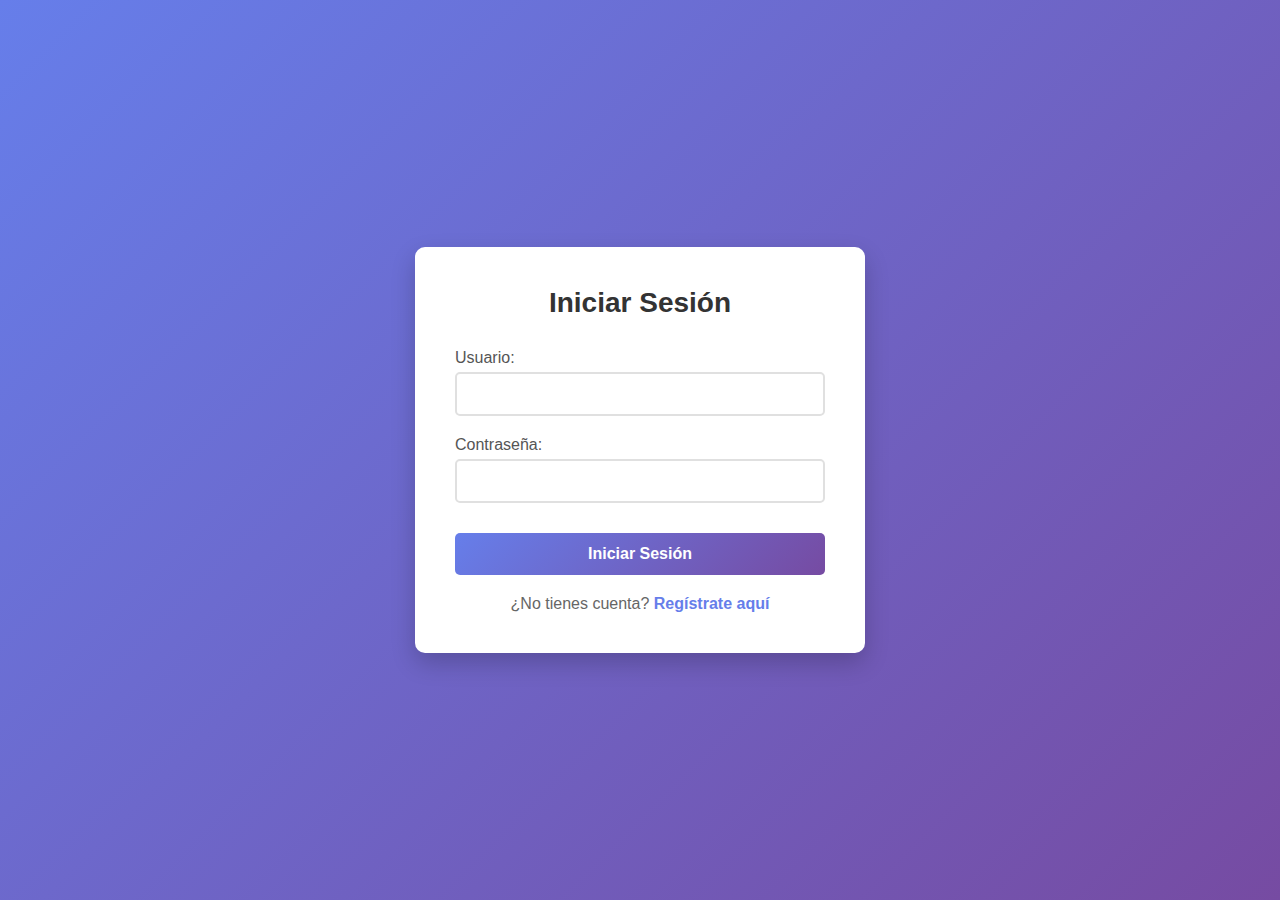
<file: frontend/index.html>
<!DOCTYPE html>
<html lang="es">
<head>
    <meta charset="UTF-8">
    <meta name="viewport" content="width=device-width, initial-scale=1.0">
    <title>Login - Sistema de Autenticación</title>
    <link rel="stylesheet" href="styles.css">
</head>
<body>
    <div class="container">
        <div class="form-container">
            <h1>Iniciar Sesión</h1>
            <form id="loginForm">
                <div class="form-group">
                    <label for="username">Usuario:</label>
                    <input type="text" id="username" name="username" required>
                </div>
                <div class="form-group">
                    <label for="password">Contraseña:</label>
                    <input type="password" id="password" name="password" required>
                </div>
                <button type="submit" class="btn btn-primary">Iniciar Sesión</button>
                <div id="message" class="message"></div>
            </form>
            <p class="text-center">
                ¿No tienes cuenta? <a href="register.html">Regístrate aquí</a>
            </p>
        </div>
    </div>
    <script src="app.js"></script>
</body>
</html>
</file>
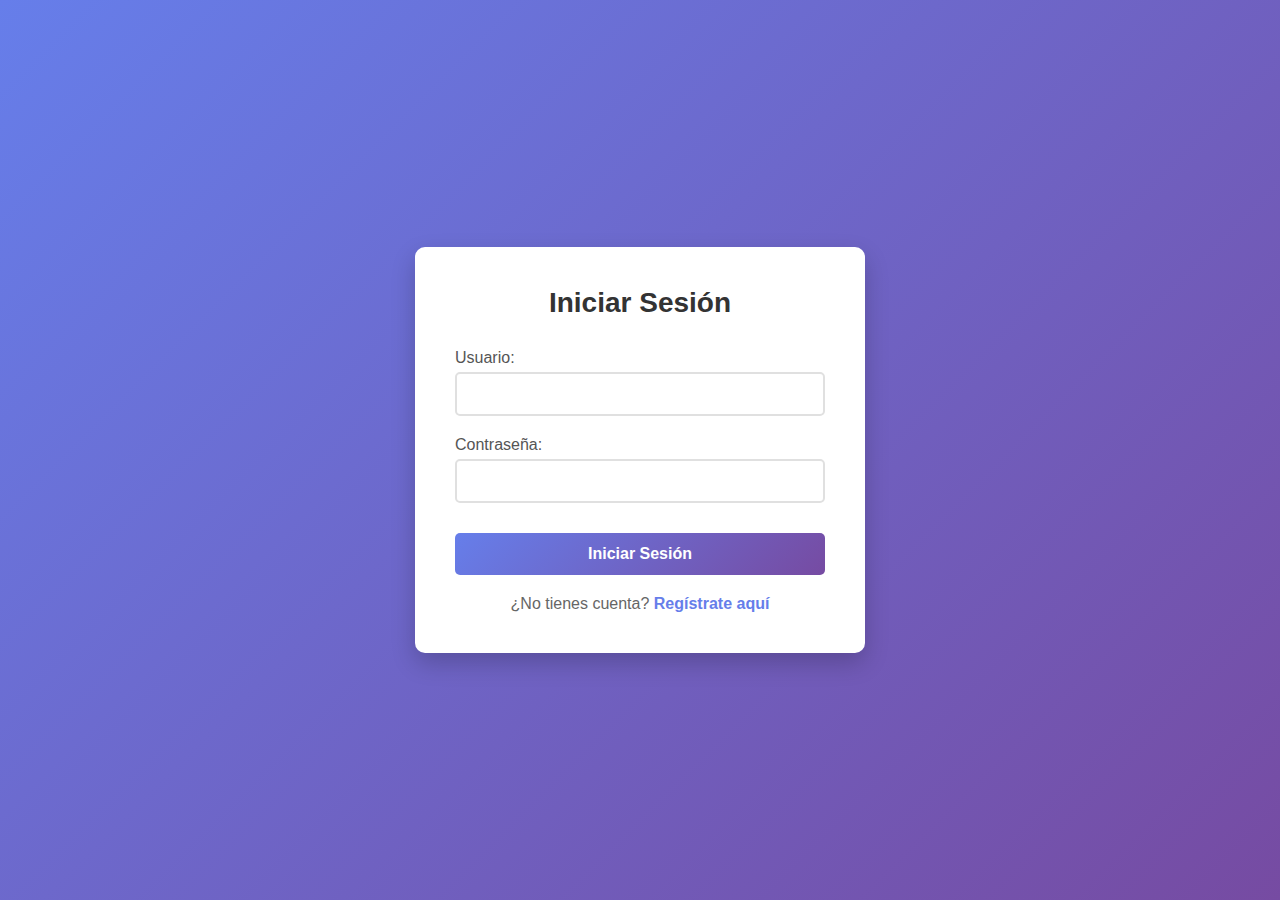
<file: frontend/dashboard.html>
<!DOCTYPE html>
<html lang="es">
<head>
    <meta charset="UTF-8">
    <meta name="viewport" content="width=device-width, initial-scale=1.0">
    <title>Dashboard - Sistema de Autenticación</title>
    <link rel="stylesheet" href="styles.css">
    <link rel="stylesheet" href="dashboard-styles.css">
</head>
<body>
    <div class="dashboard-layout">
        <!-- Sidebar Menu -->
        <aside class="sidebar">
            <div class="sidebar-header">
                <h2>📊 Dashboard</h2>
                <div class="user-badge">
                    <span id="sidebarUsername"></span>
                </div>
            </div>
            
            <nav class="sidebar-nav">
                <ul>
                    <li>
                        <a href="#" class="nav-link active" data-view="home">
                            <span class="icon">🏠</span>
                            <span>Inicio</span>
                        </a>
                    </li>
                    <li>
                        <a href="#" class="nav-link" data-view="area-volumen">
                            <span class="icon">📐</span>
                            <span>Área y Volumen</span>
                        </a>
                    </li>
                    <li>
                        <a href="#" class="nav-link" data-view="cuadrantes">
                            <span class="icon">📍</span>
                            <span>Cuadrantes</span>
                        </a>
                    </li>
                </ul>
            </nav>
            
            <div class="sidebar-footer">
                <button id="logoutBtn" class="btn btn-danger btn-block">
                    <span>🚪</span> Cerrar Sesión
                </button>
            </div>
        </aside>
        
        <!-- Main Content -->
        <main class="main-content">
            <!-- Vista Inicio -->
            <div id="view-home" class="view active">
                <div class="content-header">
                    <h1>Bienvenido al Dashboard</h1>
                </div>
                <div class="user-info">
                    <h2>Información del Usuario</h2>
                    <p><strong>Usuario:</strong> <span id="displayUsername"></span></p>
                    <p><strong>Email:</strong> <span id="displayEmail"></span></p>
                    <p><strong>ID:</strong> <span id="displayId"></span></p>
                </div>
            </div>
            
            <!-- Vista Área y Volumen -->
            <div id="view-area-volumen" class="view">
                <div class="content-header">
                    <h1>📐 Calculadora de Área y Volumen</h1>
                    <p class="subtitle">Calcula áreas y volúmenes de figuras geométricas</p>
                </div>
                
                <div class="calculator-grid">
                    <!-- Calculadora Cilindro -->
                    <div class="calculator-card">
                        <div class="card-header">
                            <h3>🔵 Cilindro</h3>
                        </div>
                        <div class="card-body">
                            <form id="form-cilindro" class="calc-form">
                                <div class="form-group">
                                    <label for="cilindro-radio">Radio (r):</label>
                                    <input type="number" id="cilindro-radio" step="0.01" placeholder="Ingrese el radio">
                                    <span class="error-message" id="error-cilindro-radio"></span>
                                </div>
                                <div class="form-group">
                                    <label for="cilindro-altura">Altura (h):</label>
                                    <input type="number" id="cilindro-altura" step="0.01" placeholder="Ingrese la altura">
                                    <span class="error-message" id="error-cilindro-altura"></span>
                                </div>
                                <button type="submit" class="btn btn-primary">Calcular</button>
                            </form>
                            
                            <div id="resultado-cilindro" class="resultado-card hidden">
                                <h4>Resultados:</h4>
                                <div class="resultado-item">
                                    <span class="resultado-label">Área Total:</span>
                                    <span class="resultado-value" id="cilindro-area"></span>
                                </div>
                                <div class="resultado-item">
                                    <span class="resultado-label">Volumen:</span>
                                    <span class="resultado-value" id="cilindro-volumen"></span>
                                </div>
                            </div>
                        </div>
                    </div>
                    
                    <!-- Calculadora Prisma Rectangular -->
                    <div class="calculator-card">
                        <div class="card-header">
                            <h3>📦 Prisma Rectangular</h3>
                        </div>
                        <div class="card-body">
                            <form id="form-prisma" class="calc-form">
                                <div class="form-group">
                                    <label for="prisma-largo">Largo (l):</label>
                                    <input type="number" id="prisma-largo" step="0.01" placeholder="Ingrese el largo">
                                    <span class="error-message" id="error-prisma-largo"></span>
                                </div>
                                <div class="form-group">
                                    <label for="prisma-ancho">Ancho (w):</label>
                                    <input type="number" id="prisma-ancho" step="0.01" placeholder="Ingrese el ancho">
                                    <span class="error-message" id="error-prisma-ancho"></span>
                                </div>
                                <div class="form-group">
                                    <label for="prisma-alto">Alto (h):</label>
                                    <input type="number" id="prisma-alto" step="0.01" placeholder="Ingrese el alto">
                                    <span class="error-message" id="error-prisma-alto"></span>
                                </div>
                                <button type="submit" class="btn btn-primary">Calcular</button>
                            </form>
                            
                            <div id="resultado-prisma" class="resultado-card hidden">
                                <h4>Resultados:</h4>
                                <div class="resultado-item">
                                    <span class="resultado-label">Área Total:</span>
                                    <span class="resultado-value" id="prisma-area"></span>
                                </div>
                                <div class="resultado-item">
                                    <span class="resultado-label">Volumen:</span>
                                    <span class="resultado-value" id="prisma-volumen"></span>
                                </div>
                            </div>
                        </div>
                    </div>
                </div>
            </div>
            
            <!-- Vista Cuadrantes -->
            <div id="view-cuadrantes" class="view">
                <div class="content-header">
                    <h1>📍 Identificador de Cuadrantes</h1>
                    <p class="subtitle">Identifica en qué cuadrante del plano cartesiano se encuentra un punto</p>
                </div>
                
                <div class="cuadrantes-container">
                    <!-- Formulario de Coordenadas -->
                    <div class="cuadrante-input-section">
                        <div class="input-card">
                            <h3>🎯 Ingresa las Coordenadas</h3>
                            <form id="form-cuadrante" class="cuadrante-form">
                                <div class="coordenadas-group">
                                    <div class="form-group">
                                        <label for="coord-x">Coordenada X:</label>
                                        <input type="number" id="coord-x" step="any" placeholder="Ej: 5 o -3">
                                        <span class="error-message" id="error-coord-x"></span>
                                    </div>
                                    <div class="form-group">
                                        <label for="coord-y">Coordenada Y:</label>
                                        <input type="number" id="coord-y" step="any" placeholder="Ej: 2 o -4">
                                        <span class="error-message" id="error-coord-y"></span>
                                    </div>
                                </div>
                                <button type="submit" class="btn btn-primary btn-large">
                                    <span>🔍</span> Identificar Cuadrante
                                </button>
                            </form>
                            
                            <!-- Resultado -->
                            <div id="resultado-cuadrante" class="resultado-cuadrante hidden">
                                <div class="resultado-header">
                                    <h4>Resultado:</h4>
                                </div>
                                <div class="resultado-content">
                                    <div class="punto-info">
                                        <span class="punto-label">Punto:</span>
                                        <span class="punto-coords" id="punto-coords"></span>
                                    </div>
                                    <div class="cuadrante-resultado">
                                        <div class="cuadrante-icon" id="cuadrante-icon"></div>
                                        <div class="cuadrante-text" id="cuadrante-text"></div>
                                    </div>
                                </div>
                            </div>
                        </div>
                        
                        <!-- Información de Cuadrantes -->
                        <div class="info-card">
                            <h4>ℹ️ Información de Cuadrantes</h4>
                            <div class="cuadrantes-info">
                                <div class="info-item">
                                    <span class="info-badge badge-q1">I</span>
                                    <span class="info-text">Cuadrante I: x &gt; 0, y &gt; 0</span>
                                </div>
                                <div class="info-item">
                                    <span class="info-badge badge-q2">II</span>
                                    <span class="info-text">Cuadrante II: x &lt; 0, y &gt; 0</span>
                                </div>
                                <div class="info-item">
                                    <span class="info-badge badge-q3">III</span>
                                    <span class="info-text">Cuadrante III: x &lt; 0, y &lt; 0</span>
                                </div>
                                <div class="info-item">
                                    <span class="info-badge badge-q4">IV</span>
                                    <span class="info-text">Cuadrante IV: x &gt; 0, y &lt; 0</span>
                                </div>
                            </div>
                        </div>
                    </div>
                    
                    <!-- Plano Cartesiano SVG -->
                    <div class="plano-visual-section">
                        <div class="plano-card">
                            <h3>📐 Plano Cartesiano</h3>
                            <svg id="plano-cartesiano" viewBox="0 0 400 400" xmlns="http://www.w3.org/2000/svg">
                                <!-- Fondo -->
                                <rect width="400" height="400" fill="#f8f9fa"/>
                                
                                <!-- Cuadrantes con colores suaves -->
                                <rect x="200" y="0" width="200" height="200" fill="#e3f2fd" opacity="0.5"/>
                                <rect x="0" y="0" width="200" height="200" fill="#fff3e0" opacity="0.5"/>
                                <rect x="0" y="200" width="200" height="200" fill="#f3e5f5" opacity="0.5"/>
                                <rect x="200" y="200" width="200" height="200" fill="#e8f5e9" opacity="0.5"/>
                                
                                <!-- Líneas de cuadrícula -->
                                <g stroke="#e0e0e0" stroke-width="1">
                                    <line x1="0" y1="100" x2="400" y2="100"/>
                                    <line x1="0" y1="300" x2="400" y2="300"/>
                                    <line x1="100" y1="0" x2="100" y2="400"/>
                                    <line x1="300" y1="0" x2="300" y2="400"/>
                                </g>
                                
                                <!-- Ejes X e Y -->
                                <g stroke="#424242" stroke-width="2">
                                    <line x1="0" y1="200" x2="400" y2="200" stroke-dasharray="none"/>
                                    <line x1="200" y1="0" x2="200" y2="400" stroke-dasharray="none"/>
                                </g>
                                
                                <!-- Flechas de los ejes -->
                                <defs>
                                    <marker id="arrowhead" markerWidth="10" markerHeight="10" refX="9" refY="3" orient="auto">
                                        <polygon points="0 0, 10 3, 0 6" fill="#424242"/>
                                    </marker>
                                </defs>
                                <line x1="200" y1="200" x2="390" y2="200" stroke="#424242" stroke-width="2" marker-end="url(#arrowhead)"/>
                                <line x1="200" y1="200" x2="200" y2="10" stroke="#424242" stroke-width="2" marker-end="url(#arrowhead)"/>
                                
                                <!-- Etiquetas de los ejes -->
                                <text x="385" y="190" font-size="16" fill="#424242" font-weight="bold">X</text>
                                <text x="210" y="15" font-size="16" fill="#424242" font-weight="bold">Y</text>
                                
                                <!-- Etiquetas de cuadrantes -->
                                <text x="290" y="100" font-size="24" fill="#1976d2" font-weight="bold" opacity="0.7">I</text>
                                <text x="110" y="100" font-size="24" fill="#f57c00" font-weight="bold" opacity="0.7">II</text>
                                <text x="110" y="310" font-size="24" fill="#7b1fa2" font-weight="bold" opacity="0.7">III</text>
                                <text x="290" y="310" font-size="24" fill="#388e3c" font-weight="bold" opacity="0.7">IV</text>
                                
                                <!-- Origen -->
                                <circle cx="200" cy="200" r="4" fill="#424242"/>
                                <text x="205" y="215" font-size="12" fill="#424242">(0,0)</text>
                                
                                <!-- Punto dinámico (se actualiza con JavaScript) -->
                                <circle id="punto-dinamico" cx="200" cy="200" r="0" fill="#d32f2f" stroke="#fff" stroke-width="2" opacity="0"/>
                                <text id="coords-dinamico" x="200" y="200" font-size="12" fill="#d32f2f" font-weight="bold" opacity="0"></text>
                            </svg>
                        </div>
                    </div>
                </div>
            </div>
            
            <div id="message" class="message"></div>
        </main>
    </div>
    
    <script src="app.js"></script>
    <script src="calculadora.js"></script>
</body>
</html>
</file>
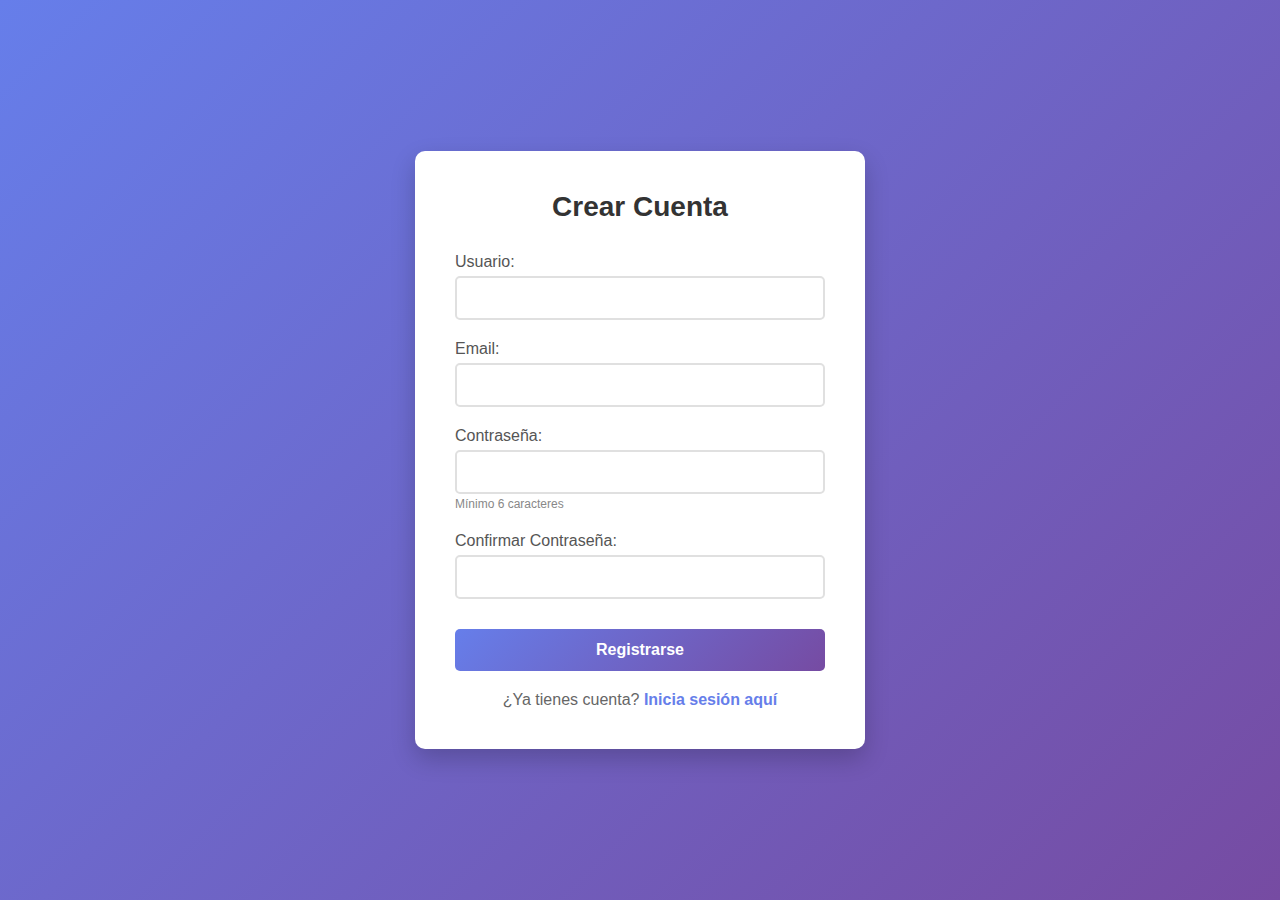
<file: frontend/register.html>
<!DOCTYPE html>
<html lang="es">
<head>
    <meta charset="UTF-8">
    <meta name="viewport" content="width=device-width, initial-scale=1.0">
    <title>Registro - Sistema de Autenticación</title>
    <link rel="stylesheet" href="styles.css">
</head>
<body>
    <div class="container">
        <div class="form-container">
            <h1>Crear Cuenta</h1>
            <form id="registerForm">
                <div class="form-group">
                    <label for="username">Usuario:</label>
                    <input type="text" id="username" name="username" required>
                </div>
                <div class="form-group">
                    <label for="email">Email:</label>
                    <input type="email" id="email" name="email" required>
                </div>
                <div class="form-group">
                    <label for="password">Contraseña:</label>
                    <input type="password" id="password" name="password" required minlength="6">
                    <small>Mínimo 6 caracteres</small>
                </div>
                <div class="form-group">
                    <label for="confirmPassword">Confirmar Contraseña:</label>
                    <input type="password" id="confirmPassword" name="confirmPassword" required>
                </div>
                <button type="submit" class="btn btn-primary">Registrarse</button>
                <div id="message" class="message"></div>
            </form>
            <p class="text-center">
                ¿Ya tienes cuenta? <a href="index.html">Inicia sesión aquí</a>
            </p>
        </div>
    </div>
    <script src="app.js"></script>
</body>
</html>
</file>
<file: frontend/styles.css>
* {
    margin: 0;
    padding: 0;
    box-sizing: border-box;
}

body {
    font-family: 'Segoe UI', Tahoma, Geneva, Verdana, sans-serif;
    background: linear-gradient(135deg, #667eea 0%, #764ba2 100%);
    min-height: 100vh;
    display: flex;
    justify-content: center;
    align-items: center;
    padding: 20px;
}

.container {
    width: 100%;
    max-width: 450px;
}

.form-container, .dashboard-container {
    background: white;
    padding: 40px;
    border-radius: 10px;
    box-shadow: 0 10px 25px rgba(0, 0, 0, 0.2);
}

.dashboard-container {
    max-width: 600px;
    margin: 0 auto;
}

h1 {
    color: #333;
    margin-bottom: 30px;
    text-align: center;
    font-size: 28px;
}

h2 {
    color: #667eea;
    margin-bottom: 20px;
    font-size: 20px;
}

.form-group {
    margin-bottom: 20px;
}

label {
    display: block;
    margin-bottom: 5px;
    color: #555;
    font-weight: 500;
}

input[type="text"],
input[type="email"],
input[type="password"] {
    width: 100%;
    padding: 12px;
    border: 2px solid #e0e0e0;
    border-radius: 5px;
    font-size: 14px;
    transition: border-color 0.3s;
}

input[type="text"]:focus,
input[type="email"]:focus,
input[type="password"]:focus {
    outline: none;
    border-color: #667eea;
}

small {
    color: #888;
    font-size: 12px;
}

.btn {
    width: 100%;
    padding: 12px;
    border: none;
    border-radius: 5px;
    font-size: 16px;
    font-weight: 600;
    cursor: pointer;
    transition: all 0.3s;
    margin-top: 10px;
}

.btn-primary {
    background: linear-gradient(135deg, #667eea 0%, #764ba2 100%);
    color: white;
}

.btn-primary:hover {
    transform: translateY(-2px);
    box-shadow: 0 5px 15px rgba(102, 126, 234, 0.4);
}

.btn-danger {
    background: linear-gradient(135deg, #f093fb 0%, #f5576c 100%);
    color: white;
    width: auto;
    padding: 10px 20px;
}

.btn-danger:hover {
    transform: translateY(-2px);
    box-shadow: 0 5px 15px rgba(245, 87, 108, 0.4);
}

.message {
    margin-top: 15px;
    padding: 10px;
    border-radius: 5px;
    text-align: center;
    font-size: 14px;
    display: none;
}

.message.success {
    background-color: #d4edda;
    color: #155724;
    border: 1px solid #c3e6cb;
    display: block;
}

.message.error {
    background-color: #f8d7da;
    color: #721c24;
    border: 1px solid #f5c6cb;
    display: block;
}

.text-center {
    text-align: center;
    margin-top: 20px;
    color: #666;
}

.text-center a {
    color: #667eea;
    text-decoration: none;
    font-weight: 600;
}

.text-center a:hover {
    text-decoration: underline;
}

.dashboard-header {
    display: flex;
    justify-content: space-between;
    align-items: center;
    margin-bottom: 30px;
    flex-wrap: wrap;
    gap: 15px;
}

.user-info {
    background: #f8f9fa;
    padding: 20px;
    border-radius: 8px;
    border-left: 4px solid #667eea;
}

.user-info p {
    margin: 10px 0;
    color: #555;
}

.user-info strong {
    color: #333;
}

@media (max-width: 768px) {
    .form-container, .dashboard-container {
        padding: 30px 20px;
    }
    
    h1 {
        font-size: 24px;
    }
    
    .dashboard-header {
        flex-direction: column;
        align-items: flex-start;
    }
}
</file>
<file: frontend/dashboard-styles.css>
/* Dashboard Layout */
.dashboard-layout {
    display: flex;
    min-height: 100vh;
    background: #f5f7fa;
}

/* Sidebar */
.sidebar {
    width: 280px;
    background: linear-gradient(180deg, #667eea 0%, #764ba2 100%);
    color: white;
    display: flex;
    flex-direction: column;
    box-shadow: 2px 0 10px rgba(0, 0, 0, 0.1);
    position: fixed;
    height: 100vh;
    overflow-y: auto;
}

.sidebar-header {
    padding: 30px 20px;
    border-bottom: 1px solid rgba(255, 255, 255, 0.1);
}

.sidebar-header h2 {
    margin: 0 0 15px 0;
    font-size: 24px;
    color: white;
}

.user-badge {
    background: rgba(255, 255, 255, 0.2);
    padding: 10px 15px;
    border-radius: 8px;
    font-size: 14px;
    font-weight: 500;
}

.sidebar-nav {
    flex: 1;
    padding: 20px 0;
}

.sidebar-nav ul {
    list-style: none;
    padding: 0;
    margin: 0;
}

.sidebar-nav li {
    margin: 5px 0;
}

.nav-link {
    display: flex;
    align-items: center;
    padding: 15px 20px;
    color: rgba(255, 255, 255, 0.8);
    text-decoration: none;
    transition: all 0.3s;
    border-left: 3px solid transparent;
}

.nav-link:hover {
    background: rgba(255, 255, 255, 0.1);
    color: white;
}

.nav-link.active {
    background: rgba(255, 255, 255, 0.15);
    color: white;
    border-left-color: white;
    font-weight: 600;
}

.nav-link .icon {
    font-size: 20px;
    margin-right: 12px;
    min-width: 24px;
}

.sidebar-footer {
    padding: 20px;
    border-top: 1px solid rgba(255, 255, 255, 0.1);
}

.btn-block {
    width: 100%;
    display: block;
}

/* Main Content */
.main-content {
    flex: 1;
    margin-left: 280px;
    padding: 40px;
    overflow-y: auto;
}

.content-header {
    margin-bottom: 30px;
}

.content-header h1 {
    color: #2d3748;
    margin-bottom: 10px;
    font-size: 32px;
}

.content-header .subtitle {
    color: #718096;
    font-size: 16px;
    margin: 0;
}

/* Views */
.view {
    display: none;
}

.view.active {
    display: block;
    animation: fadeIn 0.3s ease-in;
}

@keyframes fadeIn {
    from {
        opacity: 0;
        transform: translateY(10px);
    }
    to {
        opacity: 1;
        transform: translateY(0);
    }
}

/* Calculator Grid */
.calculator-grid {
    display: grid;
    grid-template-columns: repeat(auto-fit, minmax(400px, 1fr));
    gap: 30px;
    margin-top: 30px;
}

/* Calculator Card */
.calculator-card {
    background: white;
    border-radius: 12px;
    box-shadow: 0 4px 6px rgba(0, 0, 0, 0.07);
    overflow: hidden;
    transition: transform 0.3s, box-shadow 0.3s;
}

.calculator-card:hover {
    transform: translateY(-5px);
    box-shadow: 0 8px 15px rgba(102, 126, 234, 0.2);
}

.card-header {
    background: linear-gradient(135deg, #667eea 0%, #764ba2 100%);
    color: white;
    padding: 20px;
}

.card-header h3 {
    margin: 0;
    font-size: 22px;
    font-weight: 600;
}

.card-body {
    padding: 25px;
}

/* Form Styles */
.calc-form .form-group {
    margin-bottom: 20px;
}

.calc-form label {
    display: block;
    margin-bottom: 8px;
    color: #2d3748;
    font-weight: 600;
    font-size: 14px;
}

.calc-form input[type="number"] {
    width: 100%;
    padding: 12px 15px;
    border: 2px solid #e2e8f0;
    border-radius: 8px;
    font-size: 15px;
    transition: all 0.3s;
    background: #f7fafc;
}

.calc-form input[type="number"]:focus {
    outline: none;
    border-color: #667eea;
    background: white;
    box-shadow: 0 0 0 3px rgba(102, 126, 234, 0.1);
}

.calc-form input[type="number"].error {
    border-color: #f56565;
    background: #fff5f5;
}

.error-message {
    display: block;
    color: #e53e3e;
    font-size: 13px;
    margin-top: 5px;
    min-height: 18px;
    font-weight: 500;
}

/* Resultado Card */
.resultado-card {
    margin-top: 25px;
    padding: 20px;
    background: linear-gradient(135deg, #f6f8fb 0%, #e9f0f7 100%);
    border-radius: 10px;
    border-left: 4px solid #667eea;
    animation: slideDown 0.4s ease-out;
}

.resultado-card.hidden {
    display: none;
}

@keyframes slideDown {
    from {
        opacity: 0;
        transform: translateY(-10px);
    }
    to {
        opacity: 1;
        transform: translateY(0);
    }
}

.resultado-card h4 {
    margin: 0 0 15px 0;
    color: #2d3748;
    font-size: 18px;
}

.resultado-item {
    display: flex;
    justify-content: space-between;
    align-items: center;
    padding: 12px 0;
    border-bottom: 1px solid rgba(0, 0, 0, 0.05);
}

.resultado-item:last-child {
    border-bottom: none;
}

.resultado-label {
    color: #4a5568;
    font-weight: 600;
    font-size: 15px;
}

.resultado-value {
    color: #667eea;
    font-weight: 700;
    font-size: 20px;
    background: white;
    padding: 8px 16px;
    border-radius: 8px;
    box-shadow: 0 2px 4px rgba(0, 0, 0, 0.05);
}

/* User Info Card */
.user-info {
    background: white;
    padding: 25px;
    border-radius: 12px;
    box-shadow: 0 4px 6px rgba(0, 0, 0, 0.07);
    max-width: 600px;
}

/* Responsive */
@media (max-width: 768px) {
    .sidebar {
        width: 100%;
        height: auto;
        position: relative;
    }
    
    .main-content {
        margin-left: 0;
        padding: 20px;
    }
    
    .dashboard-layout {
        flex-direction: column;
    }
    
    .calculator-grid {
        grid-template-columns: 1fr;
    }
    
    .sidebar-nav {
        padding: 10px 0;
    }
    
    .nav-link {
        padding: 12px 20px;
    }
}

@media (max-width: 480px) {
    .calculator-card {
        min-width: 100%;
    }
    
    .content-header h1 {
        font-size: 24px;
    }
    
    .resultado-item {
        flex-direction: column;
        align-items: flex-start;
        gap: 8px;
    }
    
    .resultado-value {
        font-size: 18px;
    }
}

/* ============================================
   ESTILOS DE CUADRANTES
   ============================================ */

.cuadrantes-container {
    display: grid;
    grid-template-columns: 1fr 1fr;
    gap: 30px;
    margin-top: 30px;
}

.cuadrante-input-section {
    display: flex;
    flex-direction: column;
    gap: 20px;
}

/* Input Card */
.input-card {
    background: white;
    border-radius: 12px;
    padding: 30px;
    box-shadow: 0 4px 6px rgba(0, 0, 0, 0.07);
}

.input-card h3 {
    margin: 0 0 20px 0;
    color: #2d3748;
    font-size: 20px;
}

.cuadrante-form {
    margin-bottom: 20px;
}

.coordenadas-group {
    display: grid;
    grid-template-columns: 1fr 1fr;
    gap: 20px;
    margin-bottom: 20px;
}

.btn-large {
    padding: 15px 30px;
    font-size: 16px;
    font-weight: 600;
}

/* Info Card */
.info-card {
    background: white;
    border-radius: 12px;
    padding: 25px;
    box-shadow: 0 4px 6px rgba(0, 0, 0, 0.07);
}

.info-card h4 {
    margin: 0 0 20px 0;
    color: #2d3748;
    font-size: 18px;
}

.cuadrantes-info {
    display: flex;
    flex-direction: column;
    gap: 12px;
}

.info-item {
    display: flex;
    align-items: center;
    gap: 12px;
    padding: 10px;
    background: #f8f9fa;
    border-radius: 8px;
}

.info-badge {
    width: 40px;
    height: 40px;
    border-radius: 50%;
    display: flex;
    align-items: center;
    justify-content: center;
    font-weight: bold;
    font-size: 18px;
    color: white;
    flex-shrink: 0;
}

.badge-q1 {
    background: linear-gradient(135deg, #1976d2, #42a5f5);
}

.badge-q2 {
    background: linear-gradient(135deg, #f57c00, #ffb74d);
}

.badge-q3 {
    background: linear-gradient(135deg, #7b1fa2, #ba68c8);
}

.badge-q4 {
    background: linear-gradient(135deg, #388e3c, #66bb6a);
}

.info-text {
    color: #4a5568;
    font-size: 14px;
}

/* Plano Visual Section */
.plano-visual-section {
    display: flex;
    flex-direction: column;
}

.plano-card {
    background: white;
    border-radius: 12px;
    padding: 25px;
    box-shadow: 0 4px 6px rgba(0, 0, 0, 0.07);
    height: fit-content;
    position: sticky;
    top: 20px;
}

.plano-card h3 {
    margin: 0 0 20px 0;
    color: #2d3748;
    font-size: 20px;
}

#plano-cartesiano {
    width: 100%;
    max-width: 450px;
    height: auto;
    border: 2px solid #e2e8f0;
    border-radius: 8px;
    margin: 0 auto;
    display: block;
}

/* Resultado de Cuadrante */
.resultado-cuadrante {
    margin-top: 25px;
    padding: 25px;
    background: linear-gradient(135deg, #f6f8fb 0%, #e9f0f7 100%);
    border-radius: 10px;
    border-left: 4px solid #667eea;
    animation: slideDown 0.4s ease-out;
}

.resultado-cuadrante.hidden {
    display: none;
}

.resultado-header h4 {
    margin: 0 0 15px 0;
    color: #2d3748;
    font-size: 18px;
}

.resultado-content {
    display: flex;
    flex-direction: column;
    gap: 15px;
}

.punto-info {
    display: flex;
    align-items: center;
    gap: 10px;
    padding: 15px;
    background: white;
    border-radius: 8px;
}

.punto-label {
    color: #4a5568;
    font-weight: 600;
    font-size: 15px;
}

.punto-coords {
    color: #667eea;
    font-weight: 700;
    font-size: 20px;
    font-family: 'Courier New', monospace;
}

.cuadrante-resultado {
    display: flex;
    align-items: center;
    gap: 20px;
    padding: 20px;
    background: white;
    border-radius: 10px;
    box-shadow: 0 2px 8px rgba(0, 0, 0, 0.1);
}

.cuadrante-icon {
    width: 60px;
    height: 60px;
    border-radius: 50%;
    display: flex;
    align-items: center;
    justify-content: center;
    font-weight: bold;
    font-size: 28px;
    color: white;
    flex-shrink: 0;
    box-shadow: 0 4px 10px rgba(0, 0, 0, 0.2);
}

.cuadrante-text {
    flex: 1;
}

.cuadrante-text h3 {
    margin: 0 0 5px 0;
    font-size: 20px;
    color: #2d3748;
}

.cuadrante-text p {
    margin: 0;
    color: #718096;
    font-size: 14px;
}

/* Clases para diferentes cuadrantes */
.cuadrante-1 {
    background: linear-gradient(135deg, #1976d2, #42a5f5);
}

.cuadrante-2 {
    background: linear-gradient(135deg, #f57c00, #ffb74d);
}

.cuadrante-3 {
    background: linear-gradient(135deg, #7b1fa2, #ba68c8);
}

.cuadrante-4 {
    background: linear-gradient(135deg, #388e3c, #66bb6a);
}

.en-origen {
    background: linear-gradient(135deg, #424242, #757575);
}

.en-eje-x {
    background: linear-gradient(135deg, #d32f2f, #f44336);
}

.en-eje-y {
    background: linear-gradient(135deg, #0288d1, #03a9f4);
}

/* Responsive para Cuadrantes */
@media (max-width: 1024px) {
    .cuadrantes-container {
        grid-template-columns: 1fr;
    }
    
    .plano-card {
        position: static;
    }
}

@media (max-width: 768px) {
    .coordenadas-group {
        grid-template-columns: 1fr;
        gap: 15px;
    }
    
    .input-card,
    .info-card,
    .plano-card {
        padding: 20px;
    }
    
    #plano-cartesiano {
        max-width: 100%;
    }
    
    .cuadrante-resultado {
        flex-direction: column;
        text-align: center;
    }
}
</file>
